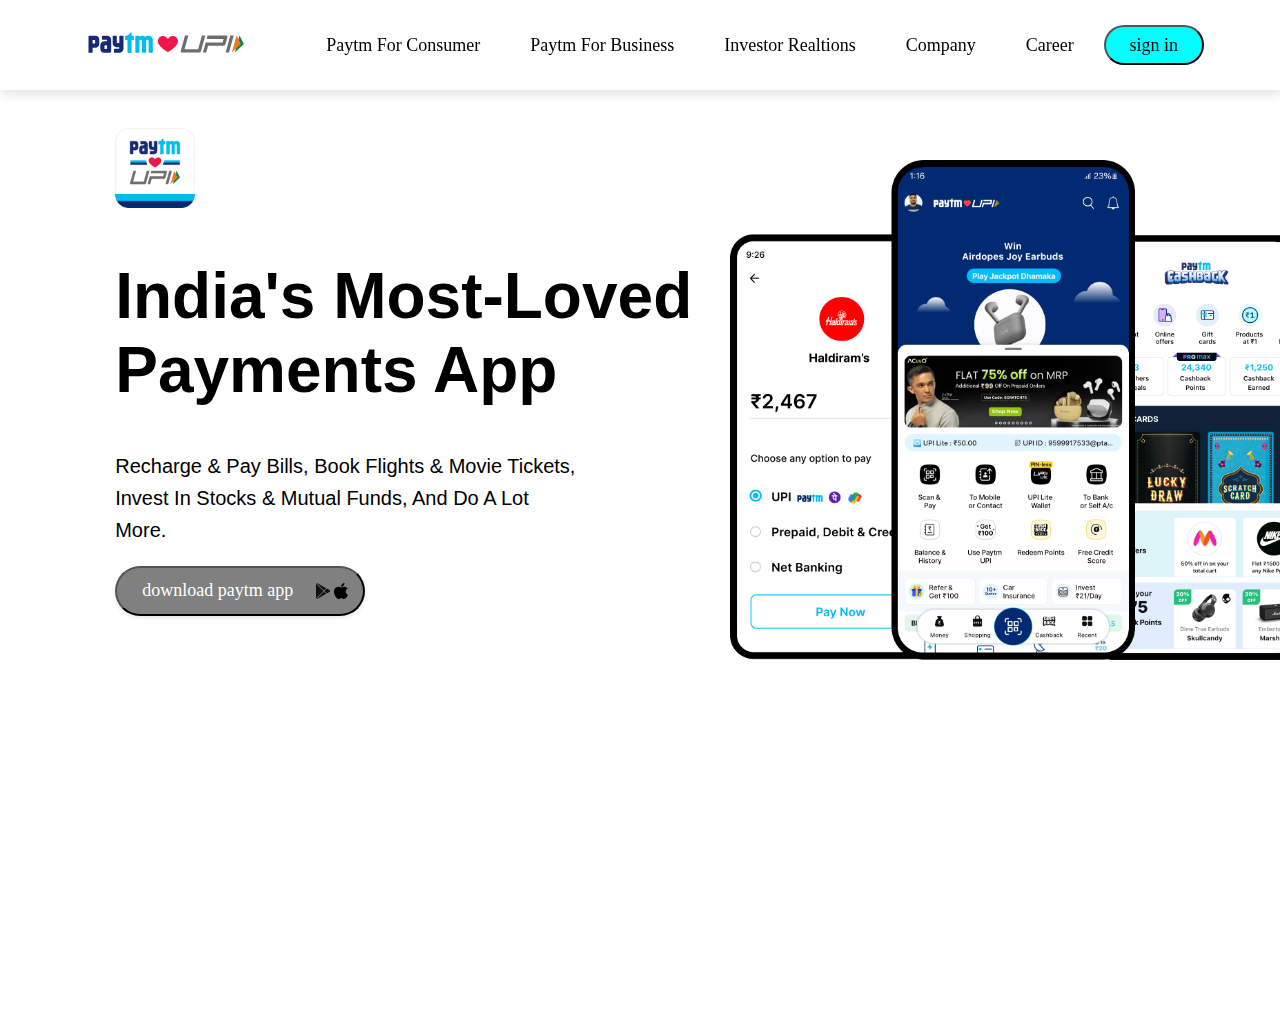
<file: index.html>
<!DOCTYPE html>
<html lang="en">
<head>
    <meta charset="UTF-8">
    <meta name="viewport" content="width=device-width, initial-scale=1.0">
    <title>Document</title>
    <link rel="stylesheet" href="style.css">
</head>
<body>
    <header class="header">
    <nav class="nav">
        <div>
             <img src="./assets/logo.svg" alt="paytm">
        </div>
            <ul class="list">
                <li>paytm for consumer</li>
                <li>paytm for business</li>
                <li>investor realtions</li>
                <li>company</li>
                <li>career</li>
            </ul>
            <a href="./signin.html">
        <button class="btn">sign in</button>
        </a>
    </nav>
</header>
    <div class="maindiv">
        <div class="leftdiv">
            <img src="./assets/sqrlogo.png" alt="logo" class="sqrlogo">
            <h1>India's Most-loved <br>Payments App</h1>
            <p class="text">Recharge & pay bills, book flights & movie tickets,<br>
             invest in stocks & mutual funds, and do a lot <br>more.
            </p>
            <a href="https://apps.apple.com/in/app/paytm-secure-upi-payments/id473941634">
            <button class="btn2">download paytm app
                <div class="btn3">
                <img src="./assets/playstore.svg" alt="p">
                <img src="./assets/ioslogo.svg" alt="ios">
                </div>
            </button>
            </a>
        </div>
            <div class="rightdiv">
            <img src="./assets/mobiles.png" alt="phones" class="phones">
             </div>
    </div>
</body>
</html>
</file>
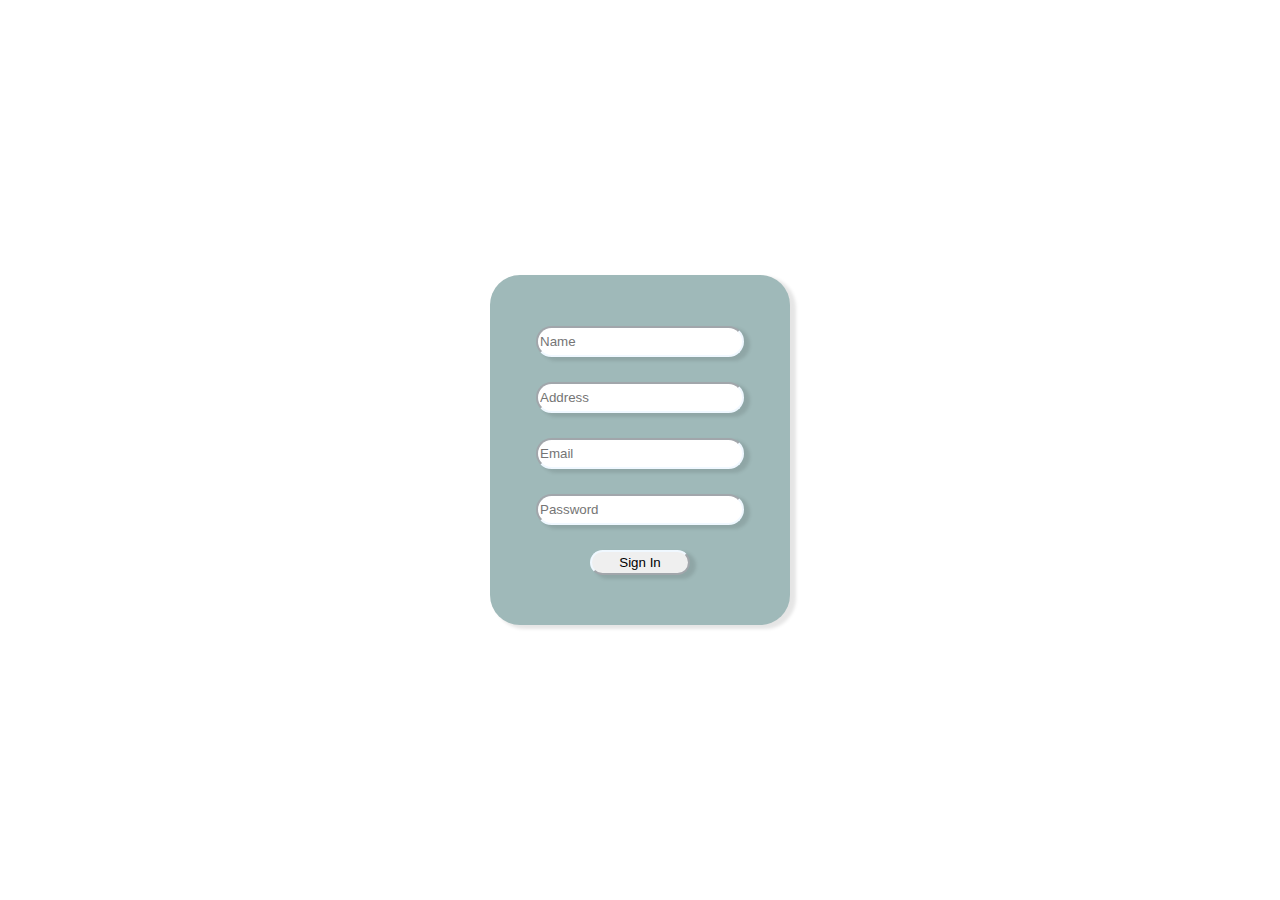
<file: signin.html>
<!DOCTYPE html>
<html lang="en">
<head>
    <meta charset="UTF-8">
    <meta name="viewport" content="width=device-width, initial-scale=1.0">
    <title>Document</title>
    <style>
        /* .maindiv{
            display: flex;
        justify-content: center;
        align-items: center;
        } */
         body{
            margin: 0;
            display: flex;
            justify-content: center;
            align-items: center;
            height: 100vh;
            font-family: fantasy;
            text-transform: capitalize;
         }
        .div2{
        display: flex;
        justify-content: center;
        align-items: center;
        flex-direction: column;
        height: 350px;
        width: 300px;
        gap: 25px;
        background-color: rgb(159, 185, 185);
        border-top-right-radius:30px ;
        border-top-left-radius:30px ;
        border-bottom-right-radius:30px ;
        border-bottom-left-radius:30px ;
        box-shadow: 5px 3px 3.5px 1px rgb(0, 0, 0,0.1);
        }
        input{
        border-top-right-radius:30px ;
        border-top-left-radius:30px ;
        border-bottom-right-radius:30px ;
        border-bottom-left-radius:30px ;
        box-shadow: 5px 3px 3.5px 1px rgb(0, 0, 0,0.1);
        height: 25px;
        border-color: aliceblue;
        width: 200px;
        text-transform: capitalize;
        }
        button{
        border-top-right-radius:30px ;
        border-top-left-radius:30px ;
        border-bottom-right-radius:30px ;
        border-bottom-left-radius:30px ;
        box-shadow: 5px 3px 3.5px 1px rgb(0, 0, 0,0.1);
        height: 25px;
        border-color: aliceblue;
        width: 100px;
        text-transform: capitalize;
        }
    </style>
</head>
<body>
    <!-- <div class="maindiv"> -->
    <div class="div2">
        <input type="text" placeholder="name">
        <input type="text" placeholder="address">
        <input type="email" placeholder="email">
        <input type="password" placeholder="password">
        <button>sign in</button>
    </div>
    <!-- </div> -->
</body>
</html>
</file>
<file: style.css>
body{
    text-transform: capitalize;
    margin: 0;

}
.list{
    display: flex;
    justify-content: center;
    gap: 50px;
    align-items: center;
    height: 30px;
    list-style: none;
}
.header{
   height: 90px;
   box-shadow: 1px 5px 10px rgb(0, 0, 0,0.1);
   display: flex;
   justify-content: center;
   align-items: center;
   position: fixed;
   width:100vw;
   background-color: white;
   z-index: 1;
}
.nav{
    display: flex;
    justify-content: center;
    align-items: center;
    gap:30px ;
    font-family:'Times New Roman', Times, serif ;
    font-size: large;
    z-index: 1;

}
.btn{
    font-size: large;
    font-family:'Times New Roman', Times, serif;
    border-bottom-left-radius: 25px;
    border-bottom-right-radius: 25px;
    border-top-left-radius: 25px;
    border-top-right-radius: 25px;
    height: 40px;
    width: 100px;
    background-color: aqua;
}
.maindiv{
    display: flex;
    height: 10vh;
}
.leftdiv{
width: 50%;
height: 100vh;
background-color: white;
padding-left: 9%;
padding-top: 10%;
font-size: xx-large;
font-family:'Franklin Gothic Medium', 'Arial Narrow', Arial, sans-serif;
}
.btn2{
    height: 50px;
    width: 250px;
    font-family:'Times New Roman', Times, serif;
    border-bottom-left-radius: 25px ;
    border-bottom-right-radius: 25px;
    border-top-left-radius: 25px;
    border-top-right-radius: 25px;
    background-color: gray;
    color: white;
    text-align: left;
    padding-left: 25px;
    position: absolute;
    font-size: large;
    box-shadow: 0 2px 4px rgb(0, 0, 0,0.1);
}
.btn3{
    position: absolute;
    right: 15px;
    top:15px;
}
.text{
    font-size:20px;
    font-family: Arial, Helvetica, sans-serif;
    line-height: 2rem;
}
.rightdiv{
width: 50%;
height: 100vh;
background-color: white;
}
.phones{
height: 500px;
width: 550px;
position: absolute;
/* left: 150px; */
top: 160px;
right: 0;
}
.sqrlogo{
    height: 80px;
    width: 80px;
    
}
</file>
